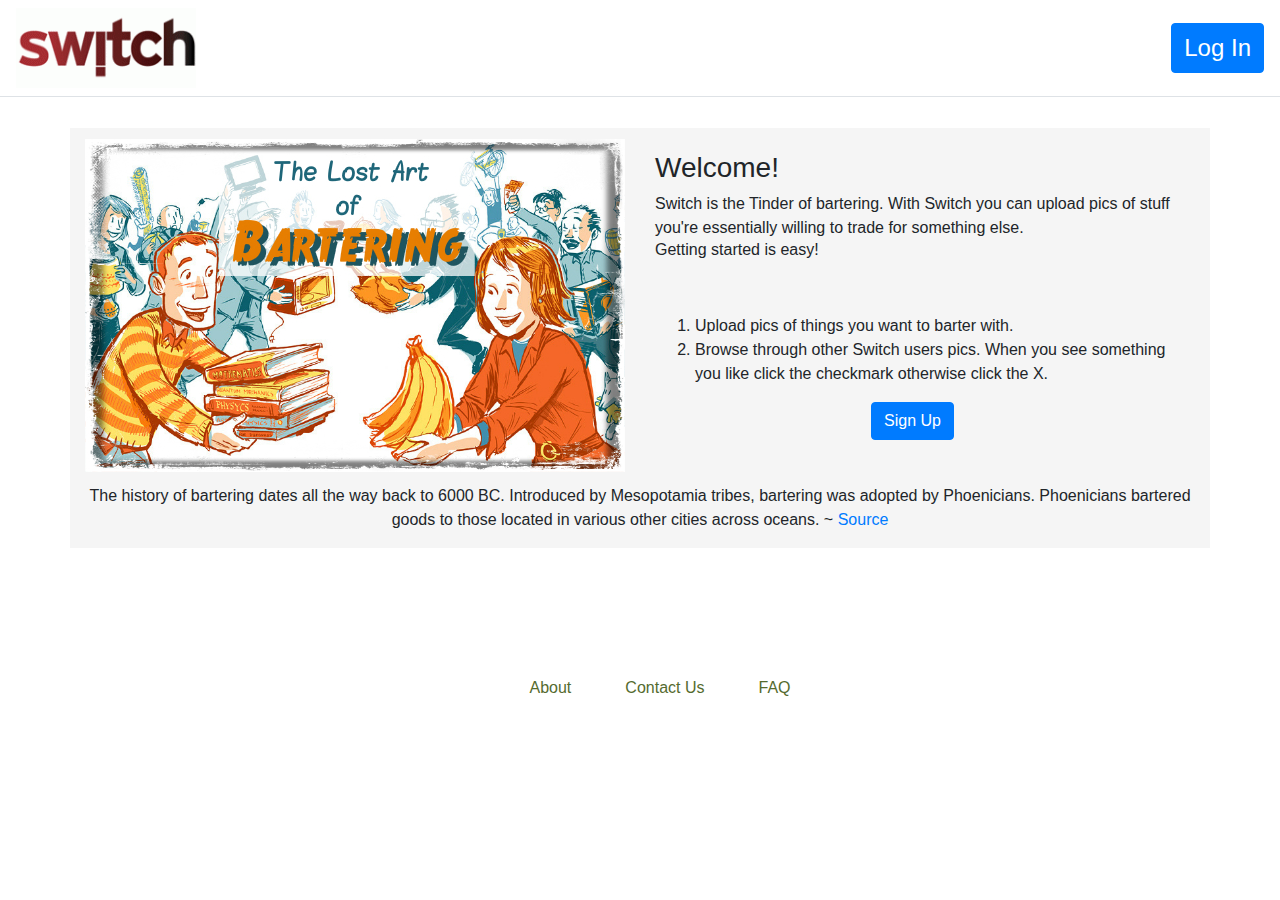
<file: index.html>
<!DOCTYPE html>
<html lang="en">
<head>
	<meta charset="UTF-8">
	<meta name="viewport" content="width=device-width, initial-scale=1.0">
	<meta http-equiv="X-UA-Compatible" content="ie=edge">
	<title>Document</title>
	<link rel="stylesheet" href="https://maxcdn.bootstrapcdn.com/bootstrap/4.0.0/css/bootstrap.min.css" integrity="sha384-Gn5384xqQ1aoWXA+058RXPxPg6fy4IWvTNh0E263XmFcJlSAwiGgFAW/dAiS6JXm" crossorigin="anonymous">
	<link rel="stylesheet" href="styles/main.css">
</head>
<body>
	<div class="container">
		<div class="navbar navbar-dark fixed-top nav-tabs" style="background-color: #ffffff;">
				<img src="img/brand2.png" width="180" height="80" alt="">
				<!-- <a href="profile.html">Profile</a>
				<a href="matches.html">Matches</a>
				<a href="gallery.html">Gallery</a>
				<a href="upload.html">Upload</a> -->
				<div class="btn btn-primary"><a href="index.html">Log In</a>
				</div>
		</div>
	</div>
	<div class="container">
		<section>
			<div class="row">
				<div class="col-sm left-column">
					<img src="img/barter.jpg" alt="">
				</div>
				<div class="col-sm right-column">
					<h3>Welcome!</h3>
					Switch is the Tinder of bartering. With Switch you can upload pics of stuff you're essentially willing to trade for something else.
					<h6>Getting started is easy!</h6>
					<ol class="landingPageOL">
						<li>Upload pics of things you want to barter with.</li>
						<li>Browse through other Switch users pics.  When you see something you like click the checkmark otherwise click the X.</li>
					</ol>
					<div class="btn btn-primary sign-up-btn"><a href="#">Sign Up</a></div>
				</div>
				<div class="row bottom-row">			
					<p>
							The history of bartering dates all the way back to 6000 BC. Introduced by Mesopotamia tribes, bartering was adopted by Phoenicians. Phoenicians bartered goods to those located in various other cities across oceans. ~ <a href="https://www.mint.com/barter-system-history-the-past-and-present" target="_blank">Source</a>
					</p>
				</div>
			</div>
		</section>
	</div>
		<footer class="well">
			<ul>
				<li><a href="#">About</a></li>
				<li><a href="#">Contact Us</a></li>
				<li><a href="#">FAQ</a></li>
			</ul>
		</footer>








	<script src="https://code.jquery.com/jquery-3.2.1.slim.min.js" integrity="sha384-KJ3o2DKtIkvYIK3UENzmM7KCkRr/rE9/Qpg6aAZGJwFDMVNA/GpGFF93hXpG5KkN" crossorigin="anonymous"></script>
<script src="https://cdnjs.cloudflare.com/ajax/libs/popper.js/1.12.9/umd/popper.min.js" integrity="sha384-ApNbgh9B+Y1QKtv3Rn7W3mgPxhU9K/ScQsAP7hUibX39j7fakFPskvXusvfa0b4Q" crossorigin="anonymous"></script>
<script src="https://maxcdn.bootstrapcdn.com/bootstrap/4.0.0/js/bootstrap.min.js" integrity="sha384-JZR6Spejh4U02d8jOt6vLEHfe/JQGiRRSQQxSfFWpi1MquVdAyjUar5+76PVCmYl" crossorigin="anonymous"></script>
</body>
</html>
</file>
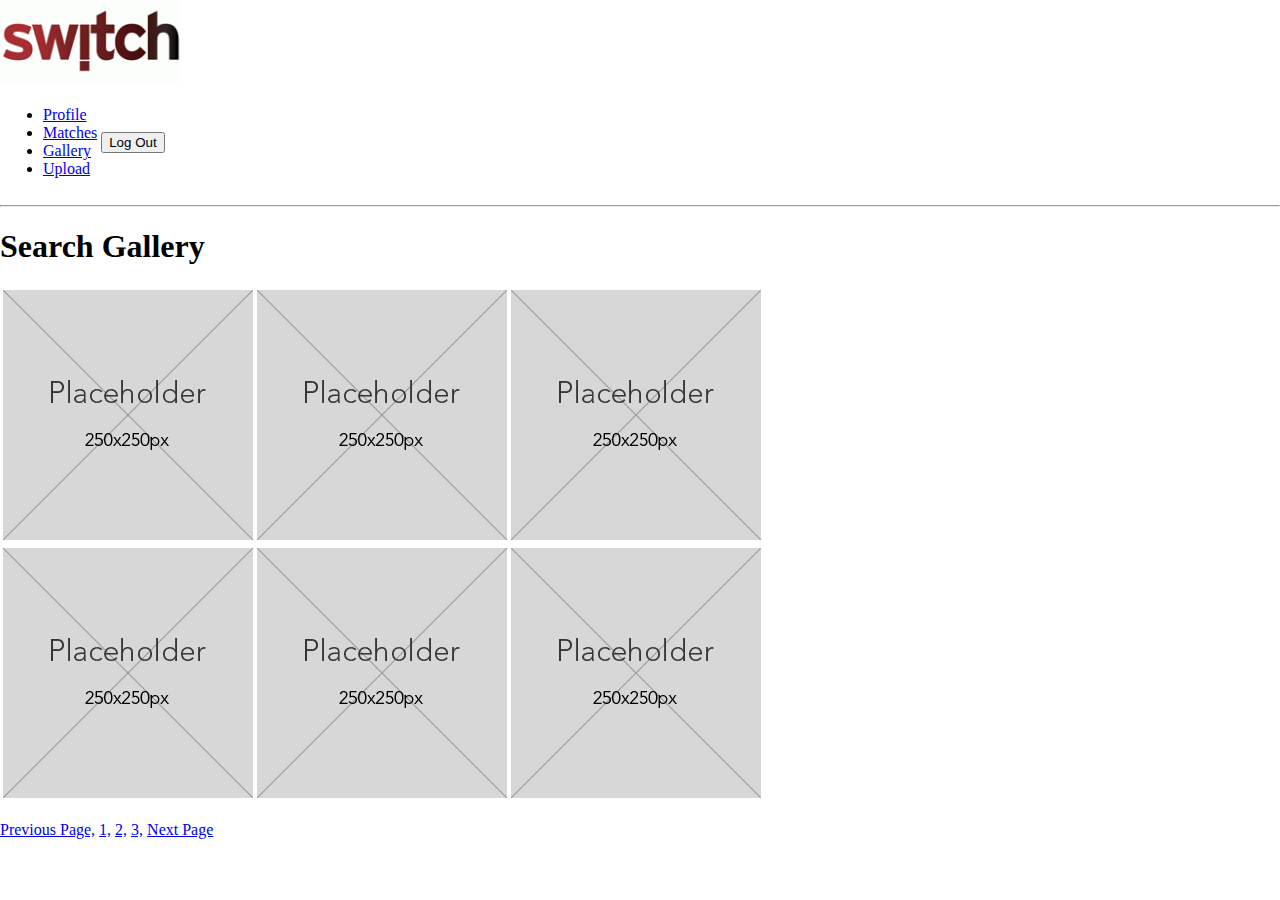
<file: gallery.html>
<!DOCTYPE html>
<html lang="en">
<head>
    <meta charset="UTF-8">
    <meta name="viewport" content="width=device-width, initial-scale=1.0">
    <meta http-equiv="X-UA-Compatible" content="ie=edge">
    <title>Switch</title>
    <link rel="shortcut icon" href="img/favicon.ico">
    <link rel="stylesheet" href="styles/main.css">
</head>
<body>
    <div class="nav">
        
            <div class="logo">
                <img src="img/brand2.png" alt="Switch Logo" title="Switch Logo">
            </div>
            <table>
                <tr>
                    <td class="left-td">
            <div class="galleryHeader"> 
               <ul>
                   <li><a href="profile.html">Profile</a></li>
                   <li><a href="matches.html">Matches</a></li>
                   <li><a href="gallery.html">Gallery</a></li>
                   <li><a href="upload.html">Upload</a></li>
               </ul>
            </div>
            </td>
            <td class="right-td">
            <div>
                    <a href="index.html">
                    <button id="logOutButton">
                        Log Out
                    </button>
                    </a>
            </div>
        </td>   
            </table>
    </div>
    <hr />
    <div class="yourGallery">
            <h1>Search Gallery</h1>
            <table>
                <tr>
                    <td><img src="img/landingPagePlaceHolder.png" alt=""></td>
                    <td><img src="img/landingPagePlaceHolder.png" alt=""></td>
                    <td><img src="img/landingPagePlaceHolder.png" alt=""></td>
                </tr>
                <tr>
                    <td><img src="img/landingPagePlaceHolder.png" alt=""></td>
                    <td><img src="img/landingPagePlaceHolder.png" alt=""></td>
                    <td><img src="img/landingPagePlaceHolder.png" alt=""></td>
                </tr>
            </table>
           <div class="nextPage">
               <p>
                   <a href="#">Previous Page,</a>
                   <a href="#">1,</a>
                   <a href="#">2,</a>
                   <a href="#">3,</a>
                   <a href="#">Next Page</a>
               </p>
           </div>
    </div>
    
    
</body>
</html>
</file>
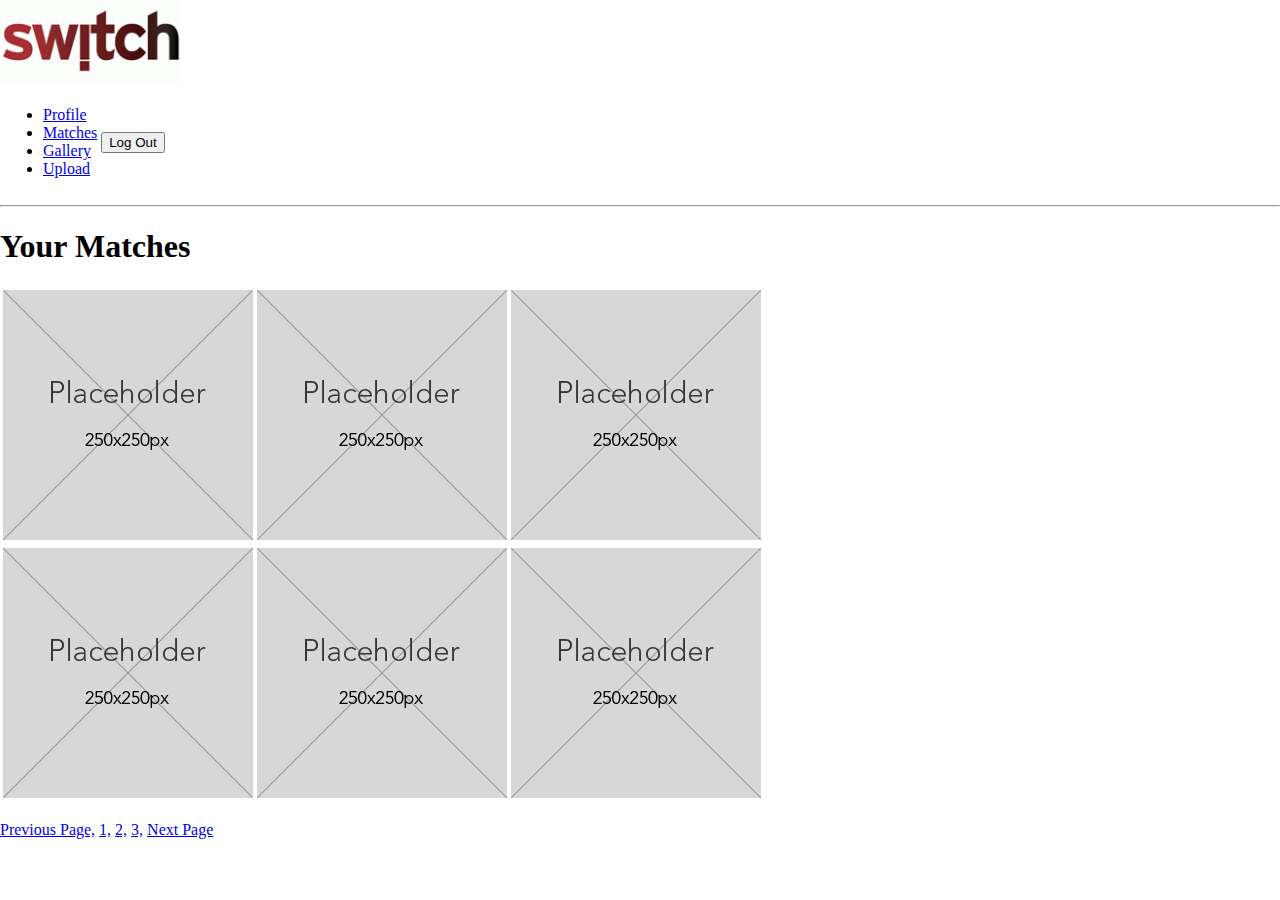
<file: matches.html>
<!DOCTYPE html>
<html lang="en">
<head>
    <meta charset="UTF-8">
    <meta name="viewport" content="width=device-width, initial-scale=1.0">
    <meta http-equiv="X-UA-Compatible" content="ie=edge">
    <title>Switch</title>
    <link rel="shortcut icon" href="img/favicon.ico">
    <link rel="stylesheet" href="styles/main.css">
</head>
<body>
    <div class="nav">
        
            <div class="logo">
                <img src="img/brand2.png" alt="Switch Logo" title="Switch Logo">
            </div>
            <table>
                <tr>
                    <td class="left-td">
            <div class="galleryHeader"> 
               <ul>
                   <li><a href="profile.html">Profile</a></li>
                   <li><a href="matches.html">Matches</a></li>
                   <li><a href="gallery.html">Gallery</a></li>
                   <li><a href="upload.html">Upload</a></li>
               </ul>
            </div>
            </td>
            <td class="right-td">
            <div>
                    <a href="index.html">
                    <button id="logOutButton">
                        Log Out
                    </button>
                    </a>
            </div>
        </td>   
            </table>
    </div>
    <hr />
    <div class="yourGallery">
            <h1>Your Matches</h1>
            <table>
                <tr>
                    <td><img src="img/landingPagePlaceHolder.png" alt=""></td>
                    <td><img src="img/landingPagePlaceHolder.png" alt=""></td>
                    <td><img src="img/landingPagePlaceHolder.png" alt=""></td>
                </tr>
                <tr>
                    <td><img src="img/landingPagePlaceHolder.png" alt=""></td>
                    <td><img src="img/landingPagePlaceHolder.png" alt=""></td>
                    <td><img src="img/landingPagePlaceHolder.png" alt=""></td>
                </tr>
            </table>
           <div class="nextPage">
               <p>
                   <a href="#">Previous Page,</a>
                   <a href="#">1,</a>
                   <a href="#">2,</a>
                   <a href="#">3,</a>
                   <a href="#">Next Page</a>
               </p>
           </div>
    </div>
    
    
</body>
</html>
</file>
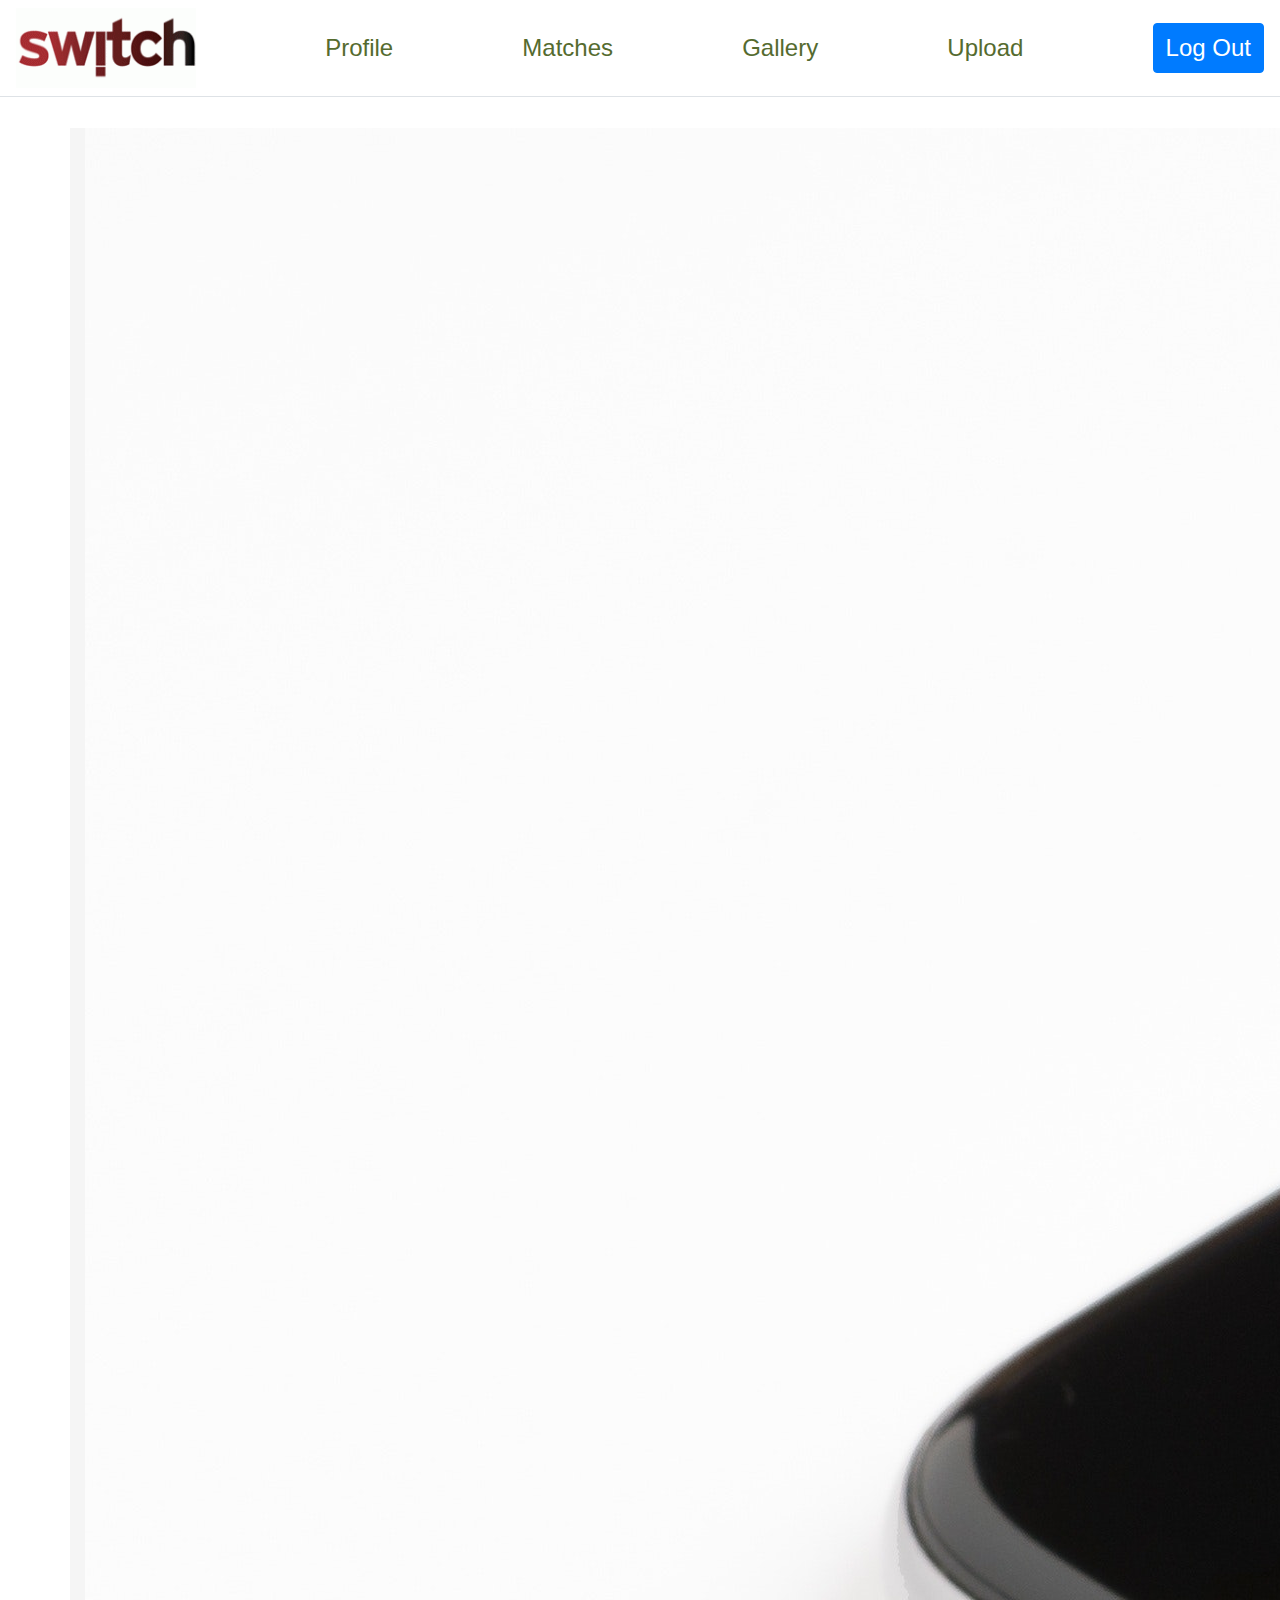
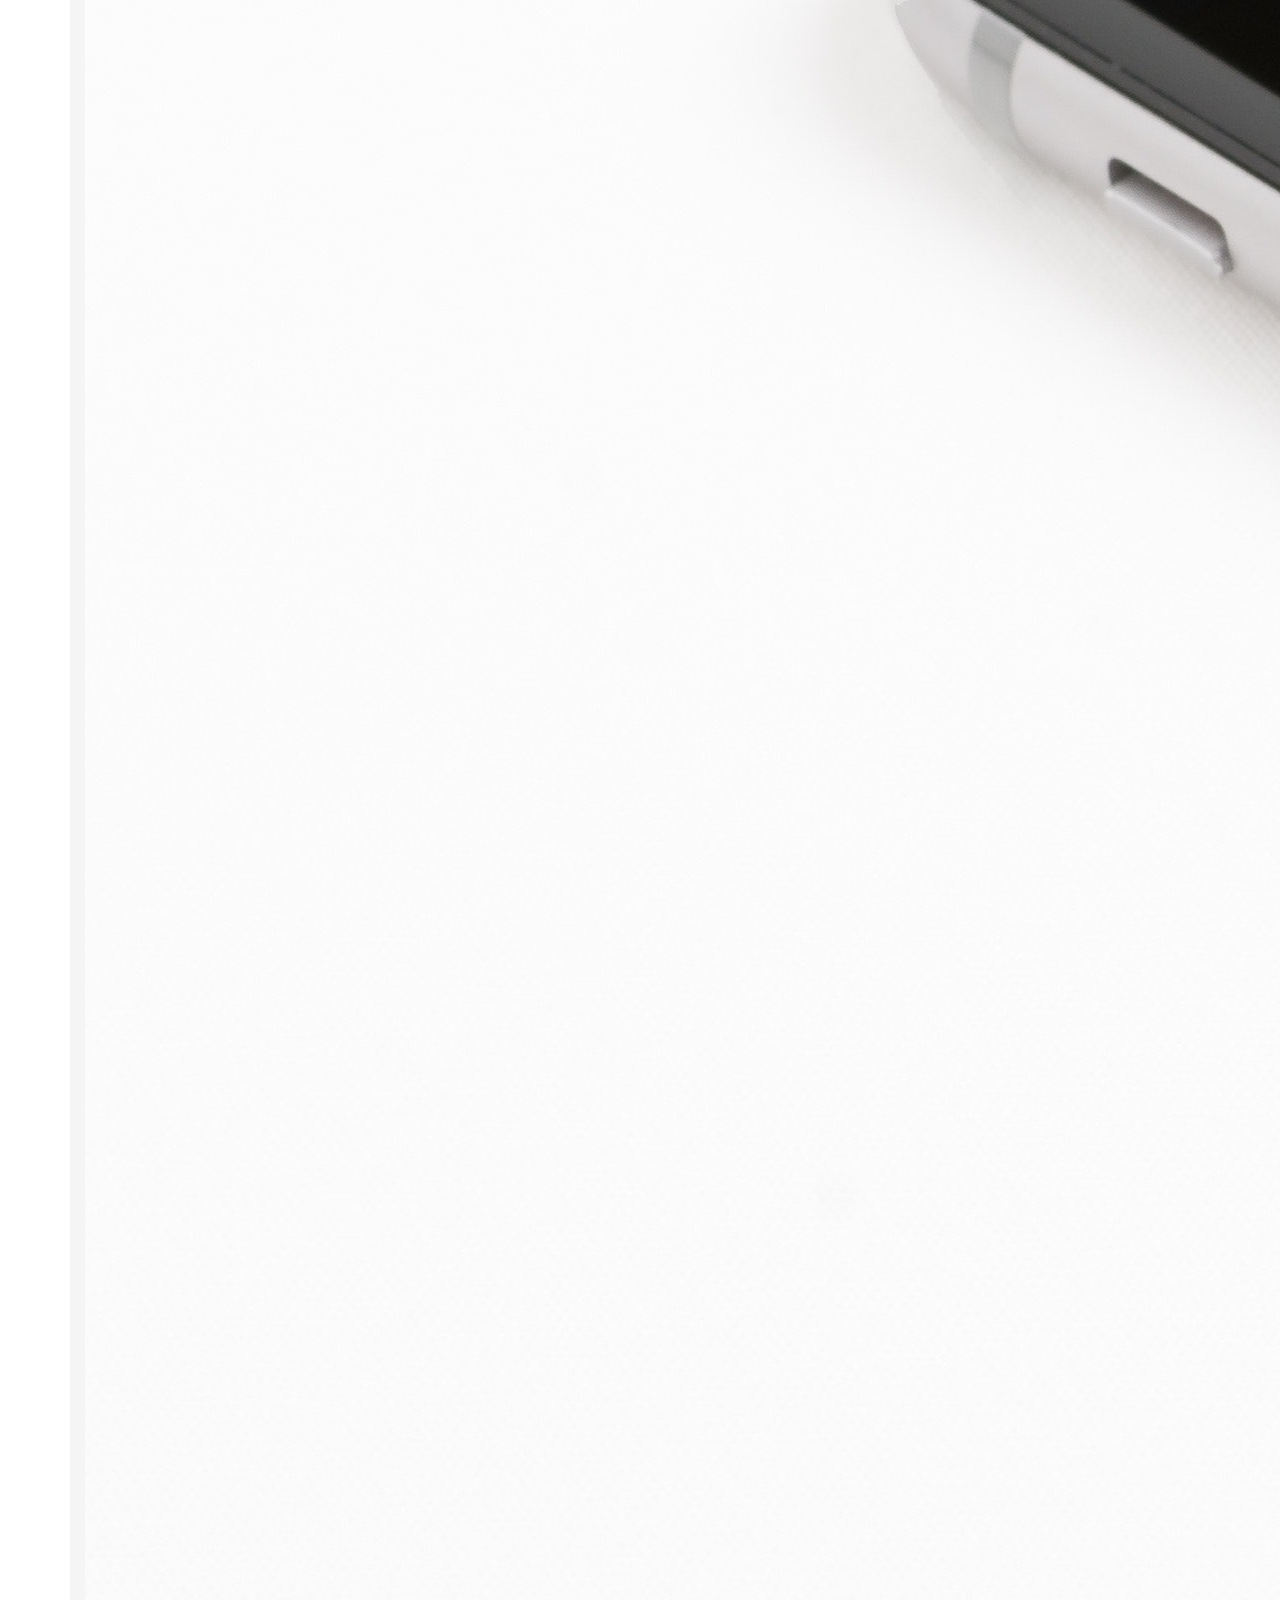
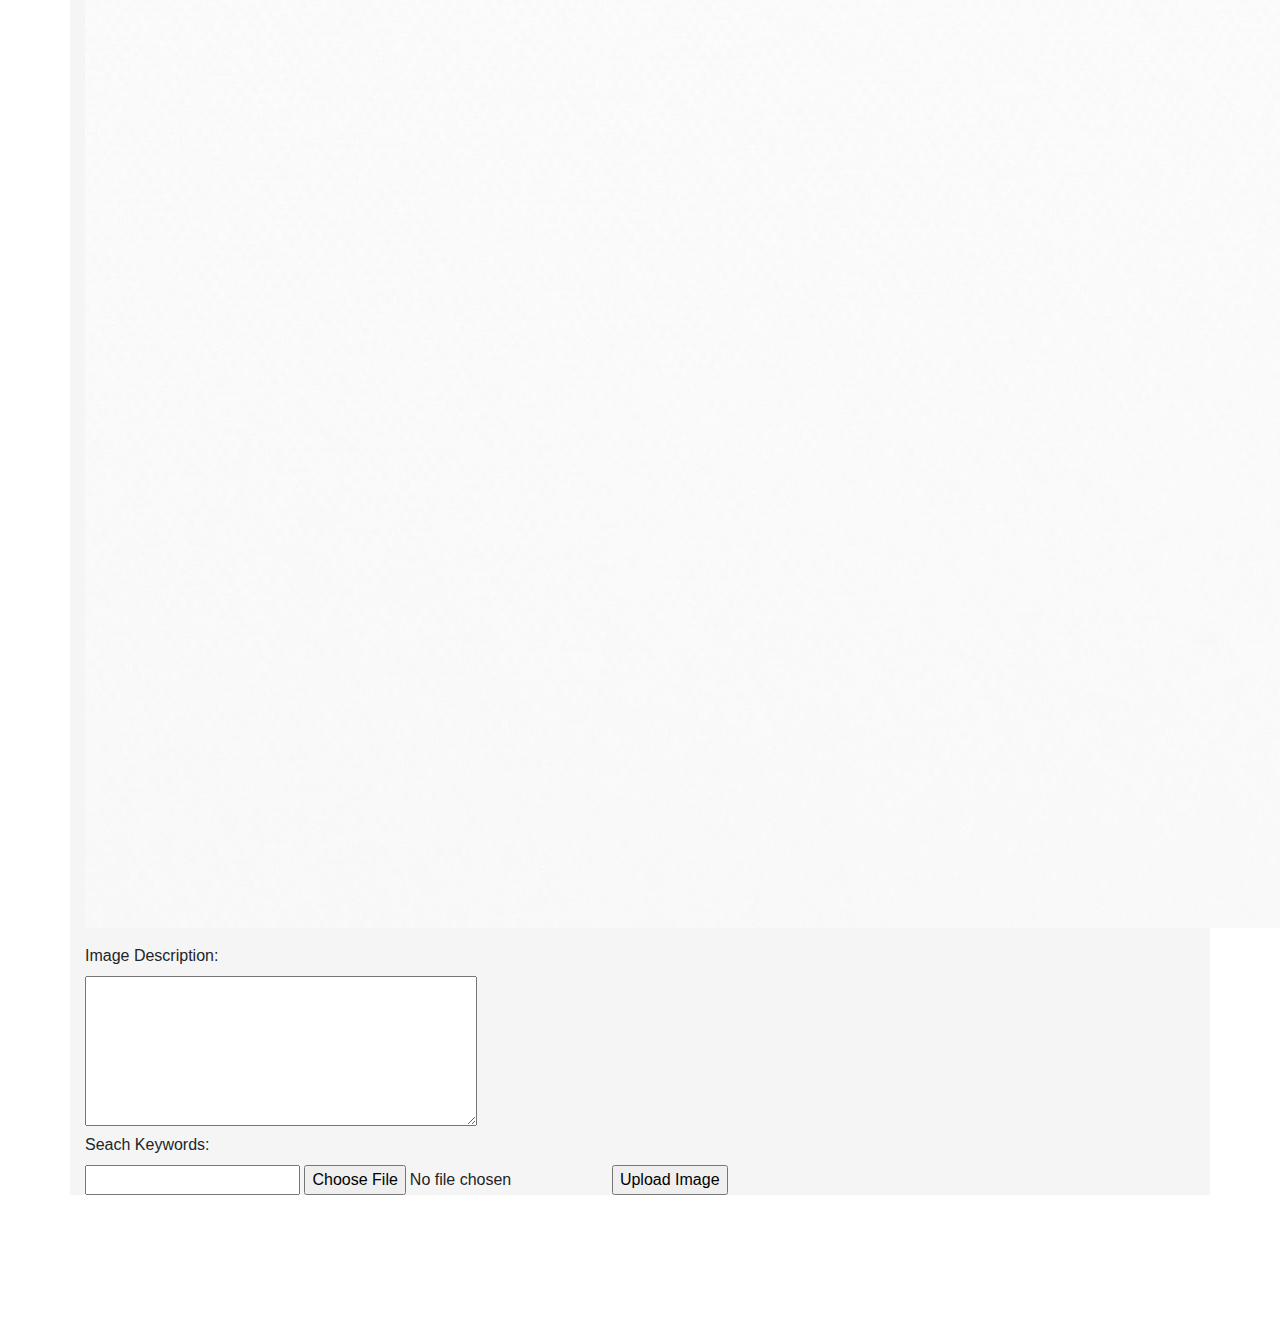
<file: upload.html>
<!DOCTYPE html>
<html lang="en">
<head>
    <meta charset="UTF-8">
    <meta name="viewport" content="width=device-width, initial-scale=1.0">
    <meta http-equiv="X-UA-Compatible" content="ie=edge">
    <title>Switch</title>
    <link rel="stylesheet" href="https://maxcdn.bootstrapcdn.com/bootstrap/4.0.0/css/bootstrap.min.css" integrity="sha384-Gn5384xqQ1aoWXA+058RXPxPg6fy4IWvTNh0E263XmFcJlSAwiGgFAW/dAiS6JXm" crossorigin="anonymous">
	<link rel="stylesheet" href="styles/main.css">
</head>
<body>
    <div class="container">
            <div class="navbar navbar-dark fixed-top nav-tabs" style="background-color: #ffffff;">
                <img src="img/brand2.png" width="180" height="80" alt="">
                <a href="profile.html">Profile</a>
                <a href="matches.html">Matches</a>
                <a href="gallery.html">Gallery</a>
                <a href="upload.html">Upload</a>
            <div class="btn btn-primary"><a href="index.html">Log Out</a>
                </div>          
    </div>
    </div>
    <div class="container">
        <div class="uploadPage">
            <p>
                <img src="img/business-cellphone-close-up-248512.jpg" alt="batering image">
            </p>
            <p>
                <form class="uploadForm">
                    <label>Image Description:</label><br />
                    <textarea name="message" rows="6" cols="40">
                    </textarea>
                    <br />
                    <label>Seach Keywords:</label>
                    <br />
                    <input type="text">
                    <input type="file" name="fileToUpload" id="fileToUpload">
                    <input type="submit" value="Upload Image" name="submit">
                </form>
            </p>
        </div>
    </div>
    <footer>
        <p>

        </p>
    </footer>
    
</body>
</html>
</file>
<file: styles/main.css>
body {
    margin: 0;
    padding: 0;
}
.container {
    background-color: whitesmoke;
    margin: 10% auto;
}
.navbar {
    color: #ffffff;
    margin-bottom: 10%;
}
.navbar a {
    color: darkolivegreen;
    font-family: 'Lucida Sans', 'Lucida Sans Regular', 'Lucida Grande', 'Lucida Sans Unicode', Geneva, Verdana, sans-serif;
    font-size: 1.5em;
}

.btn a{
    color: #FFFFFF;
}
.left-column {
    margin: 1% auto;
}
.right-column {
    margin: 2% auto;
    font-family: 'Trebuchet MS', 'Lucida Sans Unicode', 'Lucida Grande', 'Lucida Sans', Arial, sans-serif
}
.sign-up-btn {
    margin-left: 40%;
}
.landingPageOL {
    margin-top:10%;
}

.bottom-row {
    margin: auto;
    text-align: center;
}
footer {
    margin: 0 auto; 
    text-align: center;
}
footer li {
    padding: 2%;
    list-style-type: none;
    display: inline;
}
footer li a {
    color: darkolivegreen;
}
</file>
